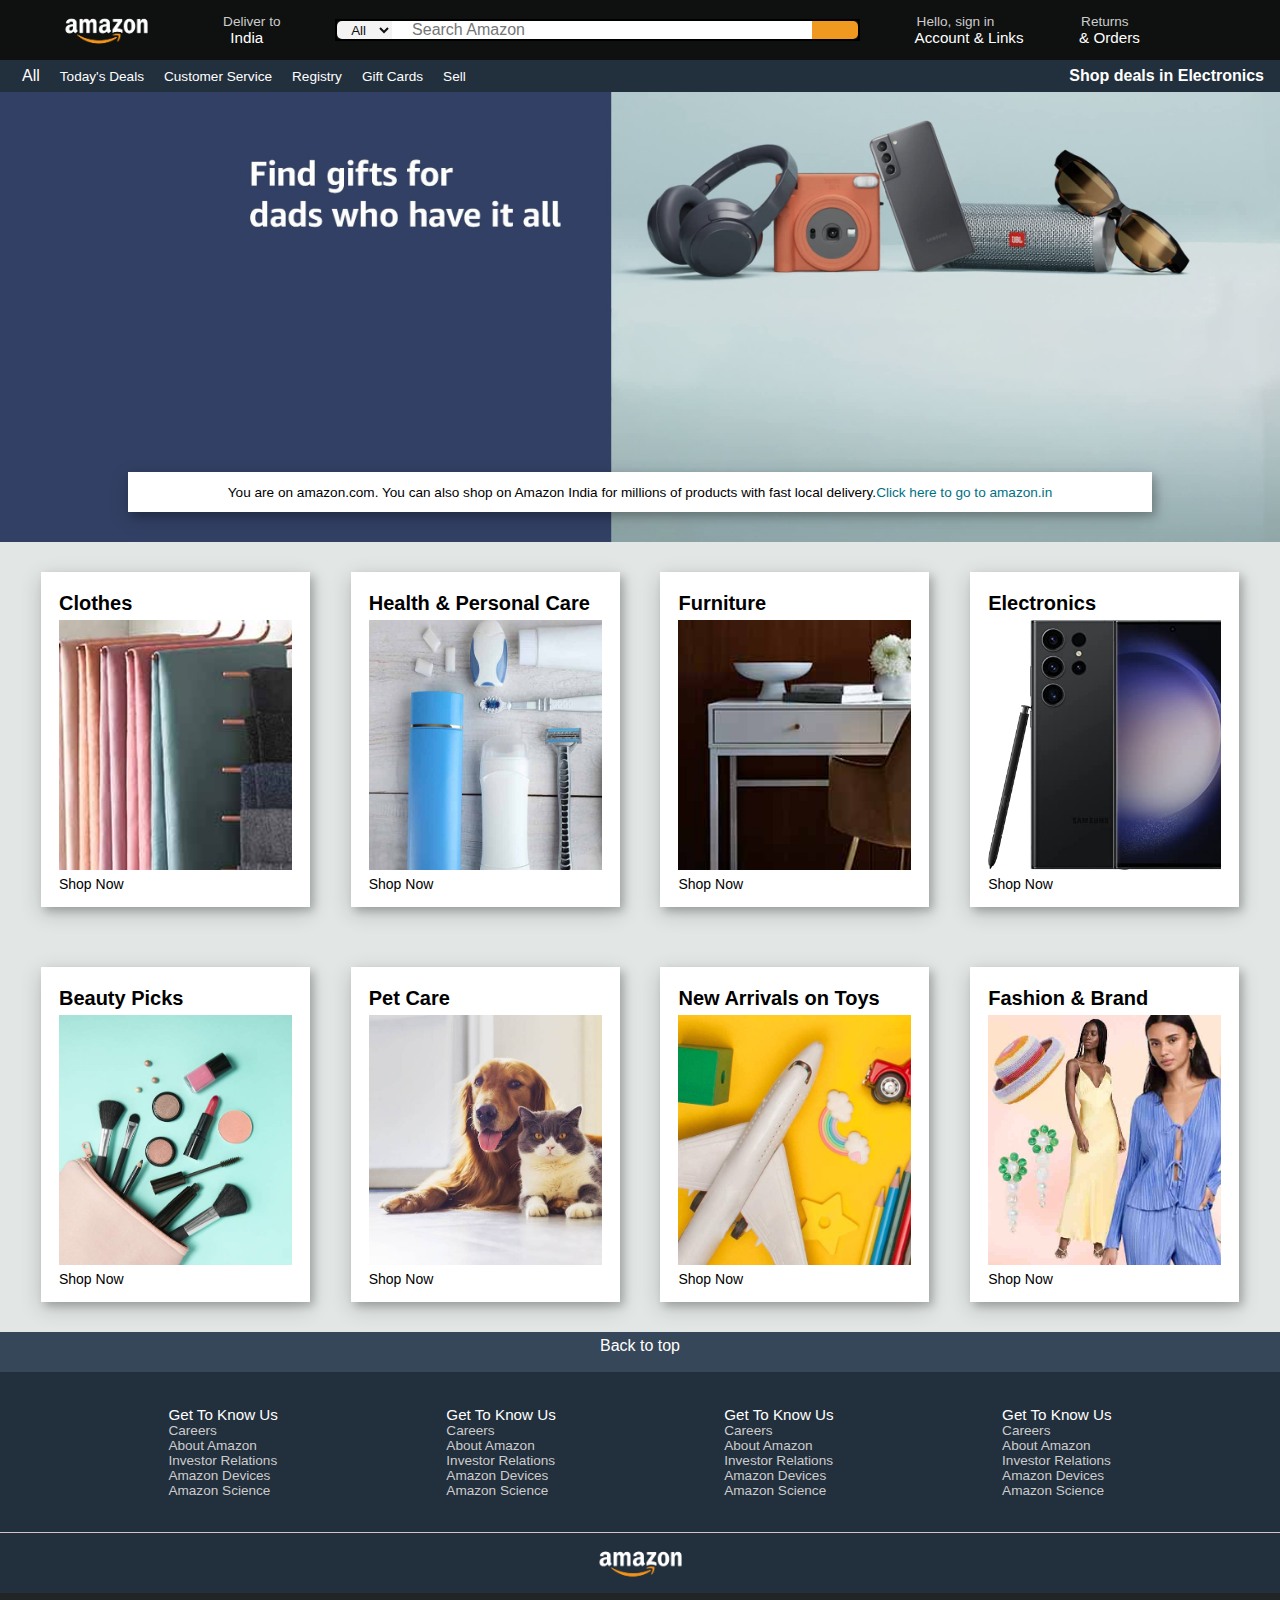
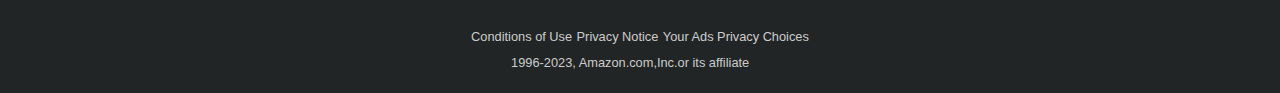
<file: amazon clone/index.html>
<!DOCTYPE html>
<html lang="en">
  <head>
    <meta charset="UTF-8" />
    <meta http-equiv="X-UA-Compatible" content="IE=edge" />
    <meta name="viewport" content="width=device-width, initial-scale=1.0" />
    <link rel="stylesheet" href="amazon.css" />
    <title>CSS amazon clone</title>
    <link
      rel="stylesheet"
      href="https://cdnjs.cloudflare.com/ajax/libs/font-awesome/6.4.0/css/all.min.css"
      integrity="sha512-iecdLmaskl7CVkqkXNQ/ZH/XLlvWZOJyj7Yy7tcenmpD1ypASozpmT/E0iPtmFIB46ZmdtAc9eNBvH0H/ZpiBw=="
      crossorigin="anonymous"
      referrerpolicy="no-referrer"
    />
  </head>
  <body>
    <header>
      <nav class="navbar">
        <div class="logo border"></div>
        <div class="icons border">
          <p class="add1">Deliver to</p>

          <i class="fa-solid fa-location-pin" style="color: #fbfcfe"></i>
          <span class="add2">India</span>
        </div>
        <div class="nav-search">
          <select class="nav-select">
            <option default>All</option>
          </select>
          <input class="inp-area" type="text" placeholder="Search Amazon" />
          <div class="search-icon">
            <i class="fa-solid fa-magnifying-glass" style="color: black"></i>
          </div>
        </div>
        <div class="box4 border">                                                                                                                                                                                           
          <p class="add1 box4-p">Hello, sign in</p> 
          <span class="add2 box4-span">Account & Links</span
          ><i class="fa-solid fa-caret-down" style="color: #edf1f7"></i>
        </div>
        <div class="box5 border">
          <p class="add1 box4-p">Returns</p>
          <span class="add2 box4-span">& Orders</span>
        </div>
        <div class="box6 border">
          <i class="fa-solid fa-cart-shopping" style="color: #eaecf0"></i>
        </div>
      </nav>
      <nav class="nav-bar2">
        <div class="nav-bar-o2 border">
          <ul class="list border">
            <div>
              <i class="fa-solid fa-bars" style="color: #fafcff"></i
              ><span>All</span>
            </div>
            <li><a href="#" class="options">Today's Deals</a></li>
            <li><a href="#" class="options">Customer Service</a></li>
            <li><a href="#" class="options">Registry</a></li>
            <li><a href="#" class="options">Gift Cards</a></li>
            <li><a href="#" class="options">Sell</a></li>
          </ul>
        </div>
        <div class="nav-bar-o3 border">
          <p>Shop deals in Electronics</p>
        </div>
      </nav>
    </header>
    <main>
      <section class="hero-sec1">
        <div class="hero-img"></div>
        <div class="hero-text">
          You are on amazon.com. You can also shop on Amazon India for millions
          of products with fast local delivery.
          <a href="#">Click here to go to amazon.in</a>
        </div>
      </section>
      <section class="hero-sec hero-sec2">
        <div class="box11 boxs">
          <h2 class="color">Clothes</h2>
          <div class="box11-img"></div>
          <a class="color"href="#">Shop Now</a>
        </div>
        <div class="box12 boxs">
          <h2 class="color">Health & Personal Care</h2>
          <div class="box12-img"></div>
          <a class="color"href="#">Shop Now</a>
        </div>
        <div class="box13 boxs">
          <h2 class="color">Furniture</h2>
          <div class="box13-img"></div>
          <a class="color"href="#">Shop Now</a>
        </div>
        <div class="box14 boxs">
          <h2 class="color">Electronics</h2>
          <div class="box14-img"></div>
          <a class="color"href="#">Shop Now</a>
        </div>
      </section>
      
      <section class="hero-sec hero-sec3">
        <div class="box12 boxs">
          <h2 class="color">Beauty Picks</h2>
          <div class="box21-img"></div>
          <a class="color"href="#">Shop Now</a>
        </div>
        <div class="box22 boxs">
          <h2 class="color">Pet Care</h2>
          <div class="box22-img"></div>
          <a class="color"href="#">Shop Now</a>
        </div>
        <div class="box23 boxs">
          <h2 class="color">New Arrivals on Toys</h2>
          <div class="box23-img"></div>
          <a class="color"href="#">Shop Now</a>
        </div>
        <div class="box24 boxs">
          <h2 class="color">Fashion & Brand </h2>
          <div class="box24-img"></div>
          <a class="color"href="#">Shop Now</a>
        </div>
      </section>
    </main>
    
    <footer>
      <div class="foot-panel1">
        Back to top
      </div>
      <!-- <p class="color">coryright @Amazon.in</p>
      <p class="color">abc@gmail.com</p> -->
  <div class="foot-panel2">
    <ul class="list1">
      <p>Get To Know Us</p>
      <a >Careers</a>
      <a>About Amazon</a> 
    <a>Investor Relations</a>
      <a>Amazon Devices</a>
      <a>Amazon Science</a>

      
    </ul>
    <ul class="list2">
      <p>Get To Know Us</p>
      <a >Careers</a>
      <a>About Amazon</a> 
    <a>Investor Relations</a>
      <a>Amazon Devices</a>
      <a>Amazon Science</a>

      
    </ul>
    <ul class="list3">
      <p>Get To Know Us</p>
      <a >Careers</a>
      <a>About Amazon</a> 
    <a>Investor Relations</a>
      <a>Amazon Devices</a>
      <a>Amazon Science</a>

      
    </ul>
    <ul class="list4">
      <p>Get To Know Us</p>
      <a >Careers</a>
      <a>About Amazon</a> 
    <a>Investor Relations</a>
      <a>Amazon Devices</a>
      <a>Amazon Science</a>

      
    </ul>

  </div>
  <div class="foot-panel3">
    <div class="logo">

    </div>
  
  </div>
  <div class="foot-panel4">
    <div class="pages">
      <a>Conditions of Use</a>
      <a>Privacy Notice</a>
      <a>Your Ads Privacy Choices</a>
      <div class="office">
        <i class="fa-solid fa-location-pin" style="color: #fbfcfe"></i>
      <a>1996-2023, Amazon.com,Inc.or its affiliate</a>
      </div>
      
      
    </div>
  </div>
    </footer>
  </body>
</html>
</file>
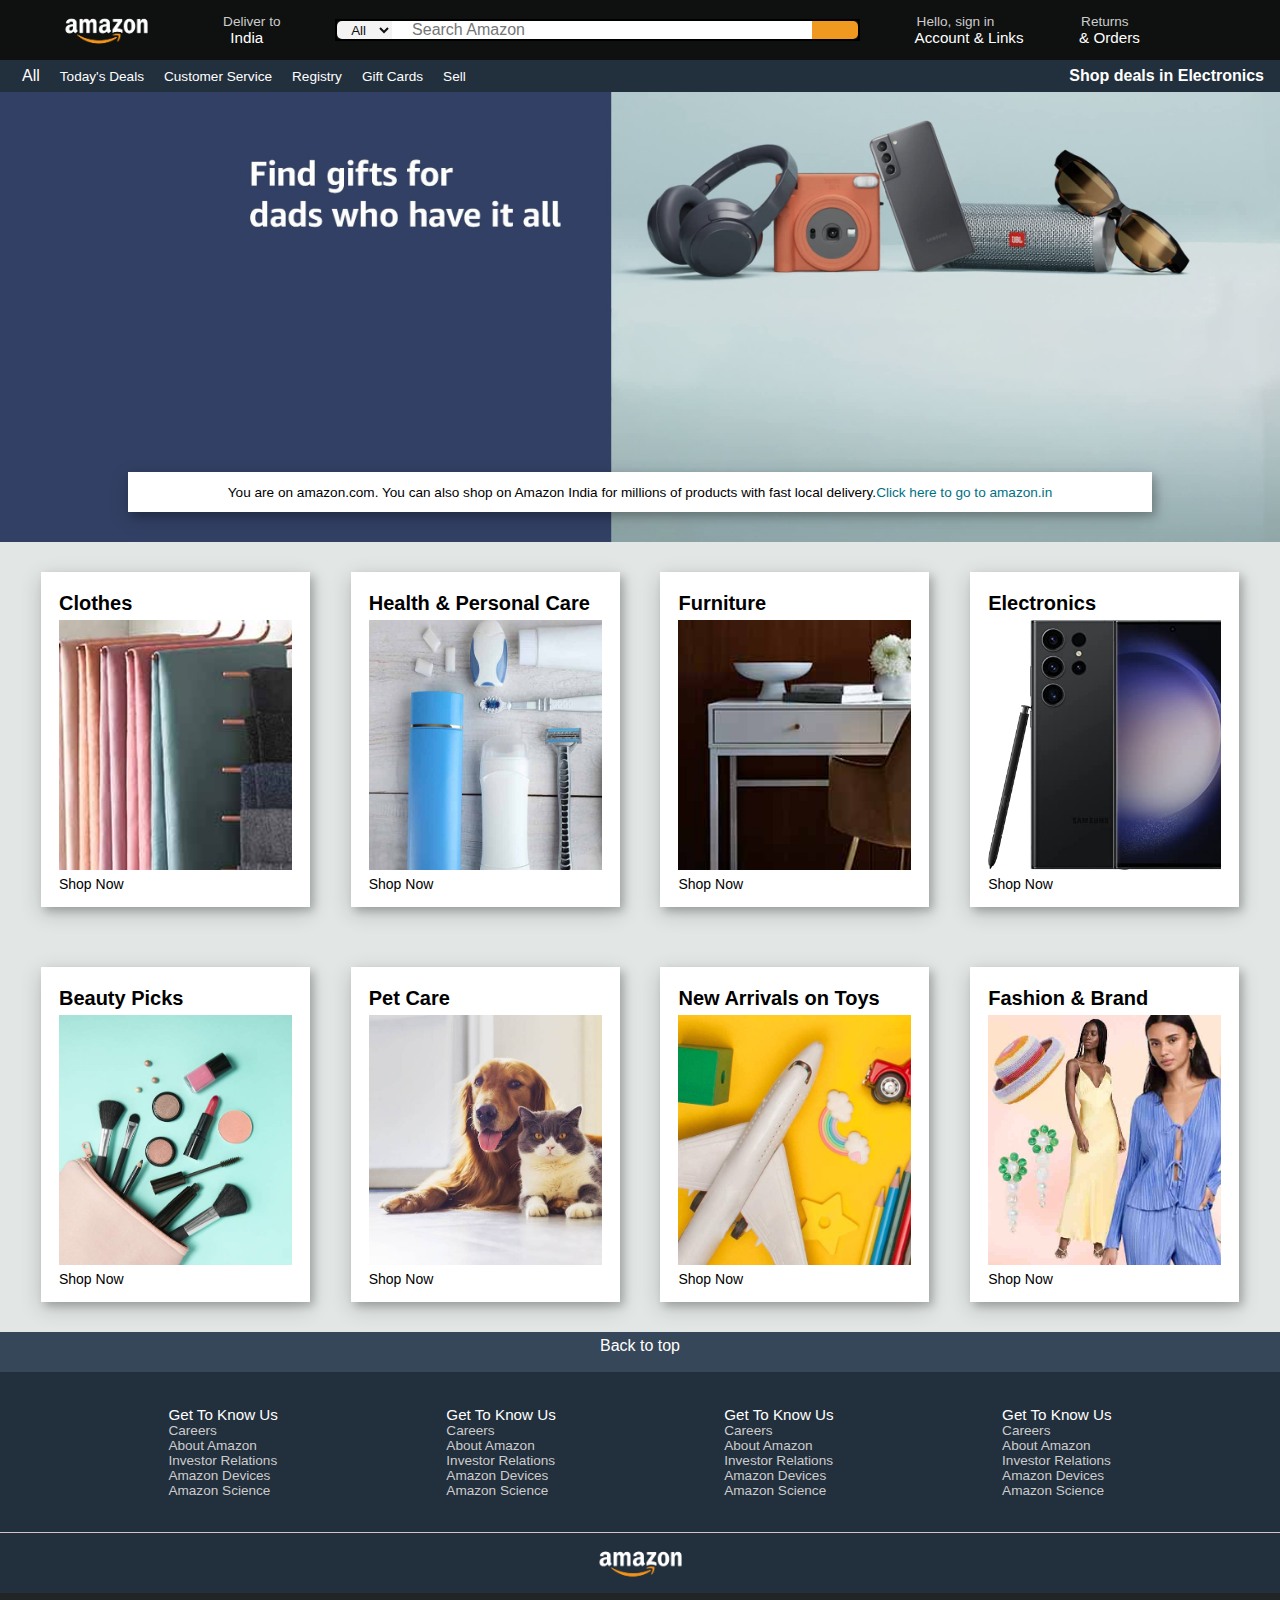
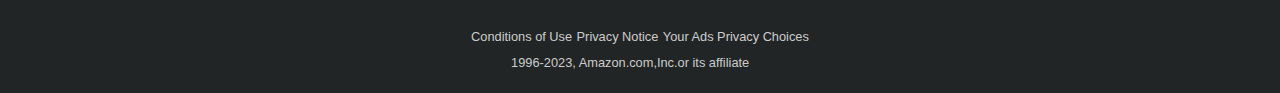
<file: amazon clone/amazon.html>
<!DOCTYPE html>
<html lang="en">
  <head>
    <meta charset="UTF-8" />
    <meta http-equiv="X-UA-Compatible" content="IE=edge" />
    <meta name="viewport" content="width=device-width, initial-scale=1.0" />
    <link rel="stylesheet" href="amazon.css" />
    <title>CSS amazon clone</title>
    <link
      rel="stylesheet"
      href="https://cdnjs.cloudflare.com/ajax/libs/font-awesome/6.4.0/css/all.min.css"
      integrity="sha512-iecdLmaskl7CVkqkXNQ/ZH/XLlvWZOJyj7Yy7tcenmpD1ypASozpmT/E0iPtmFIB46ZmdtAc9eNBvH0H/ZpiBw=="
      crossorigin="anonymous"
      referrerpolicy="no-referrer"
    />
  </head>
  <body>
    <header>
      <nav class="navbar">
        <div class="logo border"></div>
        <div class="icons border">
          <p class="add1">Deliver to</p>

          <i class="fa-solid fa-location-pin" style="color: #fbfcfe"></i>
          <span class="add2">India</span>
        </div>
        <div class="nav-search">
          <select class="nav-select">
            <option default>All</option>
          </select>
          <input class="inp-area" type="text" placeholder="Search Amazon" />
          <div class="search-icon">
            <i class="fa-solid fa-magnifying-glass" style="color: black"></i>
          </div>
        </div>
        <div class="box4 border">                                                                                                                                                                                           
          <p class="add1 box4-p">Hello, sign in</p> 
          <span class="add2 box4-span">Account & Links</span
          ><i class="fa-solid fa-caret-down" style="color: #edf1f7"></i>
        </div>
        <div class="box5 border">
          <p class="add1 box4-p">Returns</p>
          <span class="add2 box4-span">& Orders</span>
        </div>
        <div class="box6 border">
          <i class="fa-solid fa-cart-shopping" style="color: #eaecf0"></i>
        </div>
      </nav>
      <nav class="nav-bar2">
        <div class="nav-bar-o2 border">
          <ul class="list border">
            <div>
              <i class="fa-solid fa-bars" style="color: #fafcff"></i
              ><span>All</span>
            </div>
            <li><a href="#" class="options">Today's Deals</a></li>
            <li><a href="#" class="options">Customer Service</a></li>
            <li><a href="#" class="options">Registry</a></li>
            <li><a href="#" class="options">Gift Cards</a></li>
            <li><a href="#" class="options">Sell</a></li>
          </ul>
        </div>
        <div class="nav-bar-o3 border">
          <p>Shop deals in Electronics</p>
        </div>
      </nav>
    </header>
    <main>
      <section class="hero-sec1">
        <div class="hero-img"></div>
        <div class="hero-text">
          You are on amazon.com. You can also shop on Amazon India for millions
          of products with fast local delivery.
          <a href="#">Click here to go to amazon.in</a>
        </div>
      </section>
      <section class="hero-sec hero-sec2">
        <div class="box11 boxs">
          <h2 class="color">Clothes</h2>
          <div class="box11-img"></div>
          <a class="color"href="#">Shop Now</a>
        </div>
        <div class="box12 boxs">
          <h2 class="color">Health & Personal Care</h2>
          <div class="box12-img"></div>
          <a class="color"href="#">Shop Now</a>
        </div>
        <div class="box13 boxs">
          <h2 class="color">Furniture</h2>
          <div class="box13-img"></div>
          <a class="color"href="#">Shop Now</a>
        </div>
        <div class="box14 boxs">
          <h2 class="color">Electronics</h2>
          <div class="box14-img"></div>
          <a class="color"href="#">Shop Now</a>
        </div>
      </section>
      
      <section class="hero-sec hero-sec3">
        <div class="box12 boxs">
          <h2 class="color">Beauty Picks</h2>
          <div class="box21-img"></div>
          <a class="color"href="#">Shop Now</a>
        </div>
        <div class="box22 boxs">
          <h2 class="color">Pet Care</h2>
          <div class="box22-img"></div>
          <a class="color"href="#">Shop Now</a>
        </div>
        <div class="box23 boxs">
          <h2 class="color">New Arrivals on Toys</h2>
          <div class="box23-img"></div>
          <a class="color"href="#">Shop Now</a>
        </div>
        <div class="box24 boxs">
          <h2 class="color">Fashion & Brand </h2>
          <div class="box24-img"></div>
          <a class="color"href="#">Shop Now</a>
        </div>
      </section>
    </main>
    
    <footer>
      <div class="foot-panel1">
        Back to top
      </div>
      <!-- <p class="color">coryright @Amazon.in</p>
      <p class="color">abc@gmail.com</p> -->
  <div class="foot-panel2">
    <ul class="list1">
      <p>Get To Know Us</p>
      <a >Careers</a>
      <a>About Amazon</a> 
    <a>Investor Relations</a>
      <a>Amazon Devices</a>
      <a>Amazon Science</a>

      
    </ul>
    <ul class="list2">
      <p>Get To Know Us</p>
      <a >Careers</a>
      <a>About Amazon</a> 
    <a>Investor Relations</a>
      <a>Amazon Devices</a>
      <a>Amazon Science</a>

      
    </ul>
    <ul class="list3">
      <p>Get To Know Us</p>
      <a >Careers</a>
      <a>About Amazon</a> 
    <a>Investor Relations</a>
      <a>Amazon Devices</a>
      <a>Amazon Science</a>

      
    </ul>
    <ul class="list4">
      <p>Get To Know Us</p>
      <a >Careers</a>
      <a>About Amazon</a> 
    <a>Investor Relations</a>
      <a>Amazon Devices</a>
      <a>Amazon Science</a>

      
    </ul>

  </div>
  <div class="foot-panel3">
    <div class="logo">

    </div>
  
  </div>
  <div class="foot-panel4">
    <div class="pages">
      <a>Conditions of Use</a>
      <a>Privacy Notice</a>
      <a>Your Ads Privacy Choices</a>
      <div class="office">
        <i class="fa-solid fa-location-pin" style="color: #fbfcfe"></i>
      <a>1996-2023, Amazon.com,Inc.or its affiliate</a>
      </div>
      
      
    </div>
  </div>
    </footer>
  </body>
</html>
</file>
<file: amazon clone/amazon.css>
* {
    margin: 0;
    padding: 0;
    font-family: Arial;
    border: border-box;
    color: white;
  }
  .navbar {
    height: 60px;
    background-color: #0f1111;
    color: white;
    display: flex;
    align-items: center;
    justify-content: space-evenly;
  }
  
  .logo {
    background-image: url("image/amazon_logo.png");
    background-size: cover;
    height: 50px;
    width: 100px;
    padding: 3px 3px 3px 0;
  }
  
  .border {
    border: 1.5px solid transparent;
  }
  .border:hover {
    border: 1.5px solid white;
  }
  /* for address */
  
  .add1 {
    color: #cccccc;
    font-size: 0.85rem;
    margin-left: 10px;
  }
  .box4-p {
    margin-left: 2px;
  }
  .box4-span {
    font-size: 0.85rem;
  }
  .add2 {
    font-size: 0.95rem;
  }
  .icons {
    text-align: center;
  }
  .nav-search {
    display: flex;
    border: 2px solid black;
  }
  .nav-select {
    width: 55px;
    border: none;
    border-top-left-radius: 5px;
    border-bottom-left-radius: 5px;
    background-color: #f3f3f3;
    color: #0f1111;
    text-align: center;
  }
  .inp-area {
    width: 400px;
    border: none;
    padding-left: 20px;
    font-size: 1rem;
  }
  .inp-area:hover {
    border: none;
  }
  .search-icon {
    background-color: #ef9920;
    font-size: 1.3rem;
    width: 30px;
    border-top-right-radius: 5px;
    border-bottom-right-radius: 5px;
    padding: 0.5rem;
    display: flex;
    justify-content: center;
    align-items: center;
  }
  .nav-search:hover {
    border: 2px solid #ef9920;
    border-radius: 5px;
  }
  .box6 {
    width: 30px;
    font-size: 35px;
  }
  .nav-bar2 {
    background-color: #222f3d;
    display: flex;
    justify-content: space-between;
    align-items: center;
    padding: 5px 15px 5px 15px;
  }
  a {
    text-decoration: none;
    font-size: 0.85rem;
  }
  ul {
    list-style: none;
  }
  ul i {
    padding-right: 5px;
  }
  .list {
    display: flex;
    gap: 20px;
  }
  .nav-bar-o3 {
    font-weight: 600;
  }
  .hero-sec1 {
    height: 50vh;
  
    background-image: url("image/hero_image.jpg");
    background-size: cover;
    display: flex;
    justify-content: center;
    align-items: end;
  }
  
  .hero-text a {
    color: #007185;
  }
  .hero-text {
    height: 40px;
    width: 80%;
    color: black;
    font-size: 0.85rem;
    background-color: #ffffff;
    display: flex;
    align-items: center;
    justify-content: center;
    margin-bottom: 30px;
    box-shadow: 4px 4px 8px 0 rgba(0, 0, 0, 0.2), 0 6px 20px 0 rgba(0, 0, 0, 0.19);
  
  }
  .hero-sec{
    background-color: #e2e7e6;
    color: black;
    padding-top: 30px;
    padding-bottom: 30px;
  }
  .hero-sec2,.hero-sec3 {
    display: flex;
    justify-content: space-evenly;
  
  
  
  }
  .boxs {
    height: 300px;
    width: 21%;
    color: black;
    background-color: #ffffff;
    padding: 20px 0 15px 0;
  box-shadow: 4px 4px 8px 0 rgba(0, 0, 0, 0.2), 0 6px 20px 0 rgba(0, 0, 0, 0.19);
  }
  .color{
      color: black;
  }
  /* section 3 */
  .box11-img{
      background-image: url('image/box1_image.jpg');
      background-size: cover;
      height: 250px;
      margin: 5px 18px 5px 18px;
  }
  .box11 h2 {
      font-size: 20px;  
      padding-left: 18px;
  
  }
  .box11 a{
      font-size: 14px;  
      padding-left: 18px;
  }
  .box11{
      padding: 20px 0 15px 0;
  }
  .box12 {
      padding: 20px 0 15px 0;
  }
  .box12 h2 {
      font-size: 20px;  
      padding-left: 18px;
  
  }
  .box12-img{
      background-image: url('image/box2_image.jpg');
      background-size: cover;
      height: 250px;
      margin: 5px 18px 5px 18px;
  }
  .box12 a{
      font-size: 14px;  
      padding-left: 18px;
  }
  .box13 {
      padding: 20px 0 15px 0;
  }
  .box13 h2 {
      font-size: 20px;  
      padding-left: 18px;
  
  }
  .box13-img{
      background-image: url('image/box3_image.jpg');
      background-size: cover;
      height: 250px;
      margin: 5px 18px 5px 18px;
  }
  .box13 a{
      font-size: 14px;  
      padding-left: 18px;
  }
  .box14 {
      padding: 20px 0 15px 0;
  }
  .box14 h2 {
      font-size: 20px;  
      padding-left: 18px;
  
  }
  .box14-img{
      background-image: url('image/box4_image.jpg');
      background-size: cover;
      height: 250px;
      margin: 5px 18px 5px 18px;
  }
  .box14 a{
      font-size: 14px;  
      padding-left: 18px;
  }
  .box21-img{
      background-image: url('image/box5_image.jpg');
      background-size: cover;
      height: 250px;
      margin: 5px 18px 5px 18px;
  }
  .box21 h2 {
      font-size: 20px;  
      padding-left: 18px;
  
  }
  .box21 a{
      font-size: 14px;  
      padding-left: 18px;
  }
  .box21{
      padding: 20px 0 15px 0;
  }
  .box22 {
      padding: 20px 0 15px 0;
  }
  .box22 h2 {
      font-size: 20px;  
      padding-left: 18px;
  
  }
  .box22-img{
      background-image: url('image/box6_image.jpg');
      background-size: cover;
      height: 250px;
      margin: 5px 18px 5px 18px;
  }
  .box22 a{
      font-size: 14px;  
      padding-left: 18px;
  }
  .box23 {
      padding: 20px 0 15px 0;
  }
  .box23 h2 {
      font-size: 20px;  
      padding-left: 18px;
  
  }
  .box23-img{
      background-image: url('image/box7_image.jpg');
      background-size: cover;
      height: 250px;
      margin: 5px 18px 5px 18px;
  }
  .box23 a{
      font-size: 14px;  
      padding-left: 18px;
  }
  .box24 {
      padding: 20px 0 15px 0;
  }
  .box24 h2 {
      font-size: 20px;  
      padding-left: 18px;
  
  }
  .box24-img{
      background-image: url('image/box8_image.jpg');
      background-size: cover;
      height: 250px;
      margin: 5px 18px 5px 18px;
  }
  .box24 a{
      font-size: 14px;  
      padding-left: 18px;
  }
  
  .foot-panel1{
      padding: 5px 0px 5px 0px ;
      background-color: #37475a;
      text-align: center;
      height: 30px;
      font-size: 1rem;
  }
  .foot-panel2{
    height: 10rem;
    background-color: #222f3d;
    display: flex;
    justify-content: space-evenly;
    align-items: center;
  
  }
  .foot-panel2 p{
    font-size: 0.95rem;
  }
  .foot-panel2 a{
    font-size: 0.85rem;
    color: #cccccc;
  
  }
  .foot-panel2 ul{
    display: flex;
    flex-direction: column;
  }
  .foot-panel3{
    background-color: #222f3d;
    border-top: 0.4px solid #d5c5c4;
    height: 60px;
    display: flex;
    justify-content: center;
    align-items: center;
  }
  .foot-panel4{
    height: 80px;
    background-color: #222525;
    display: flex;
    justify-content: center;
    align-items: center;
    padding-top: 20px;
  }
  .pages a{
    font-size: 0.80rem;
    color: #cccccc;
  
  }
  .office {
    padding: 8px 40px;
  }
</file>
